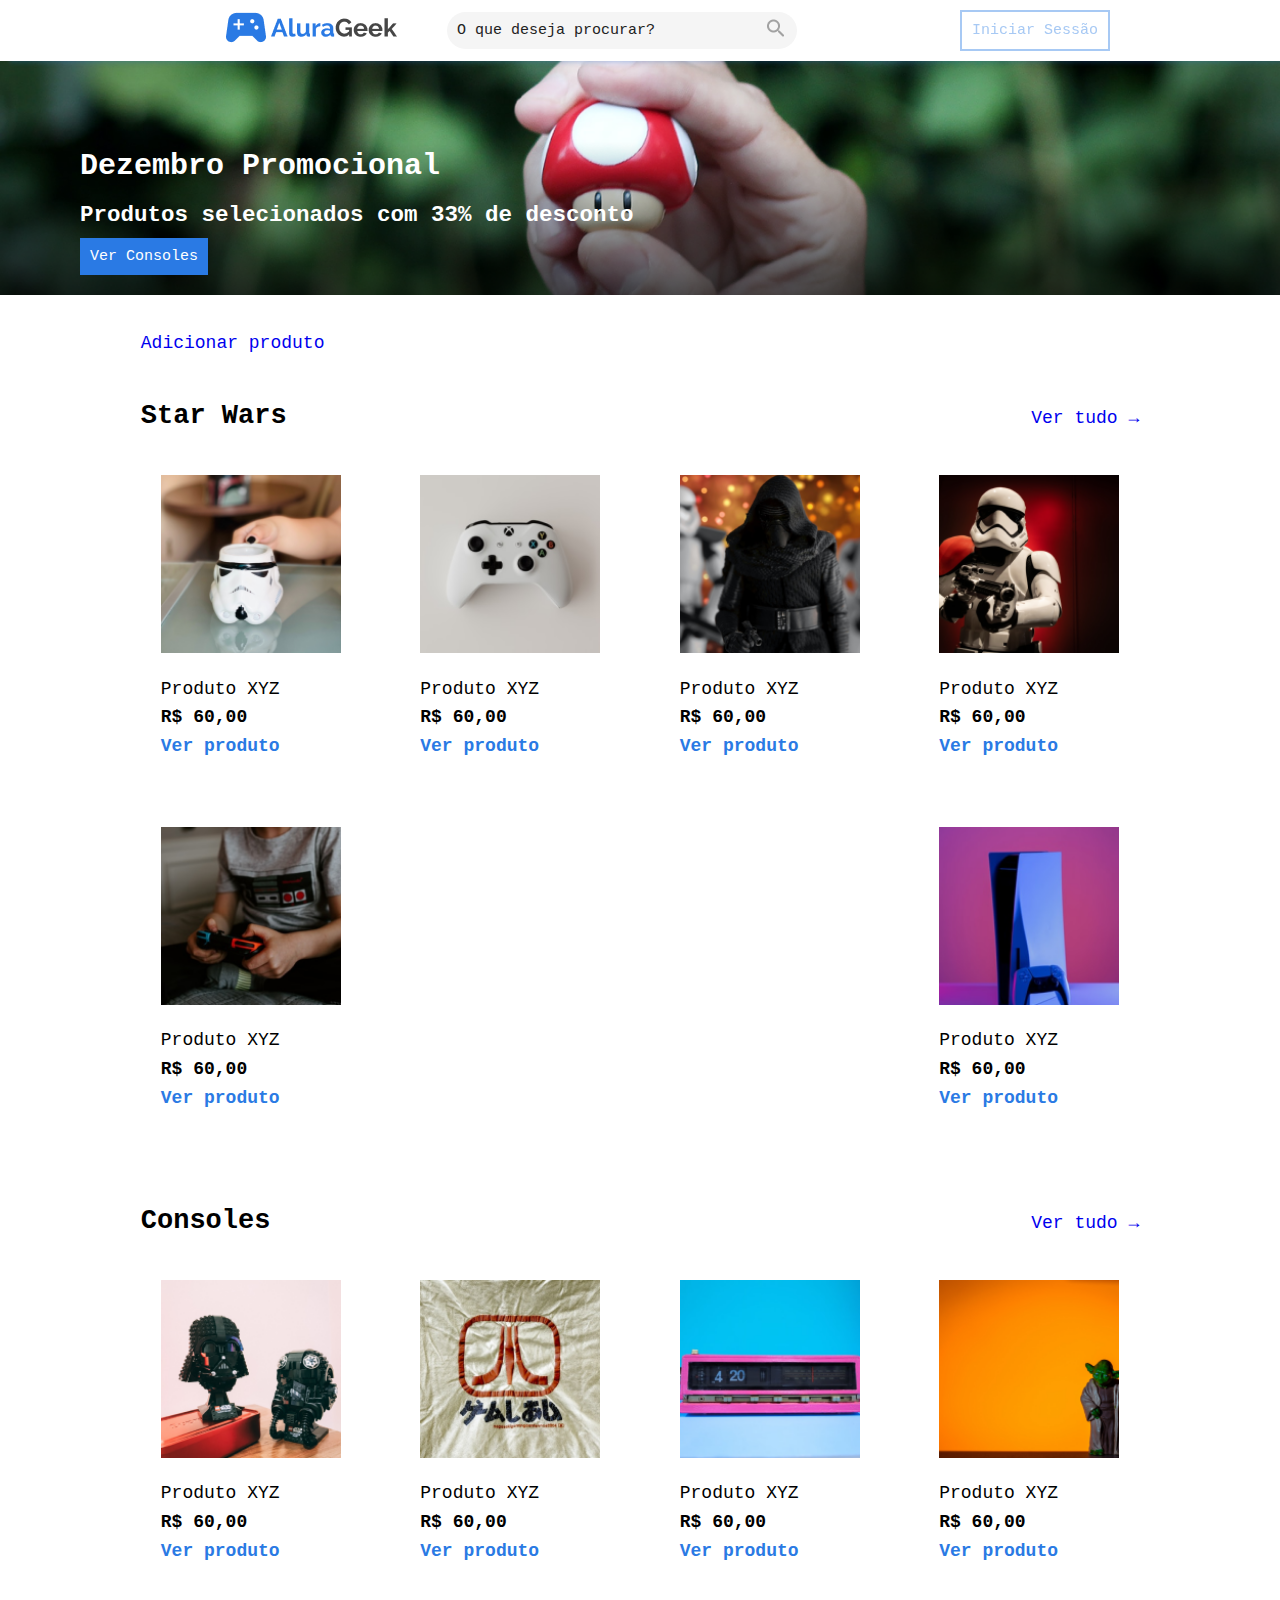
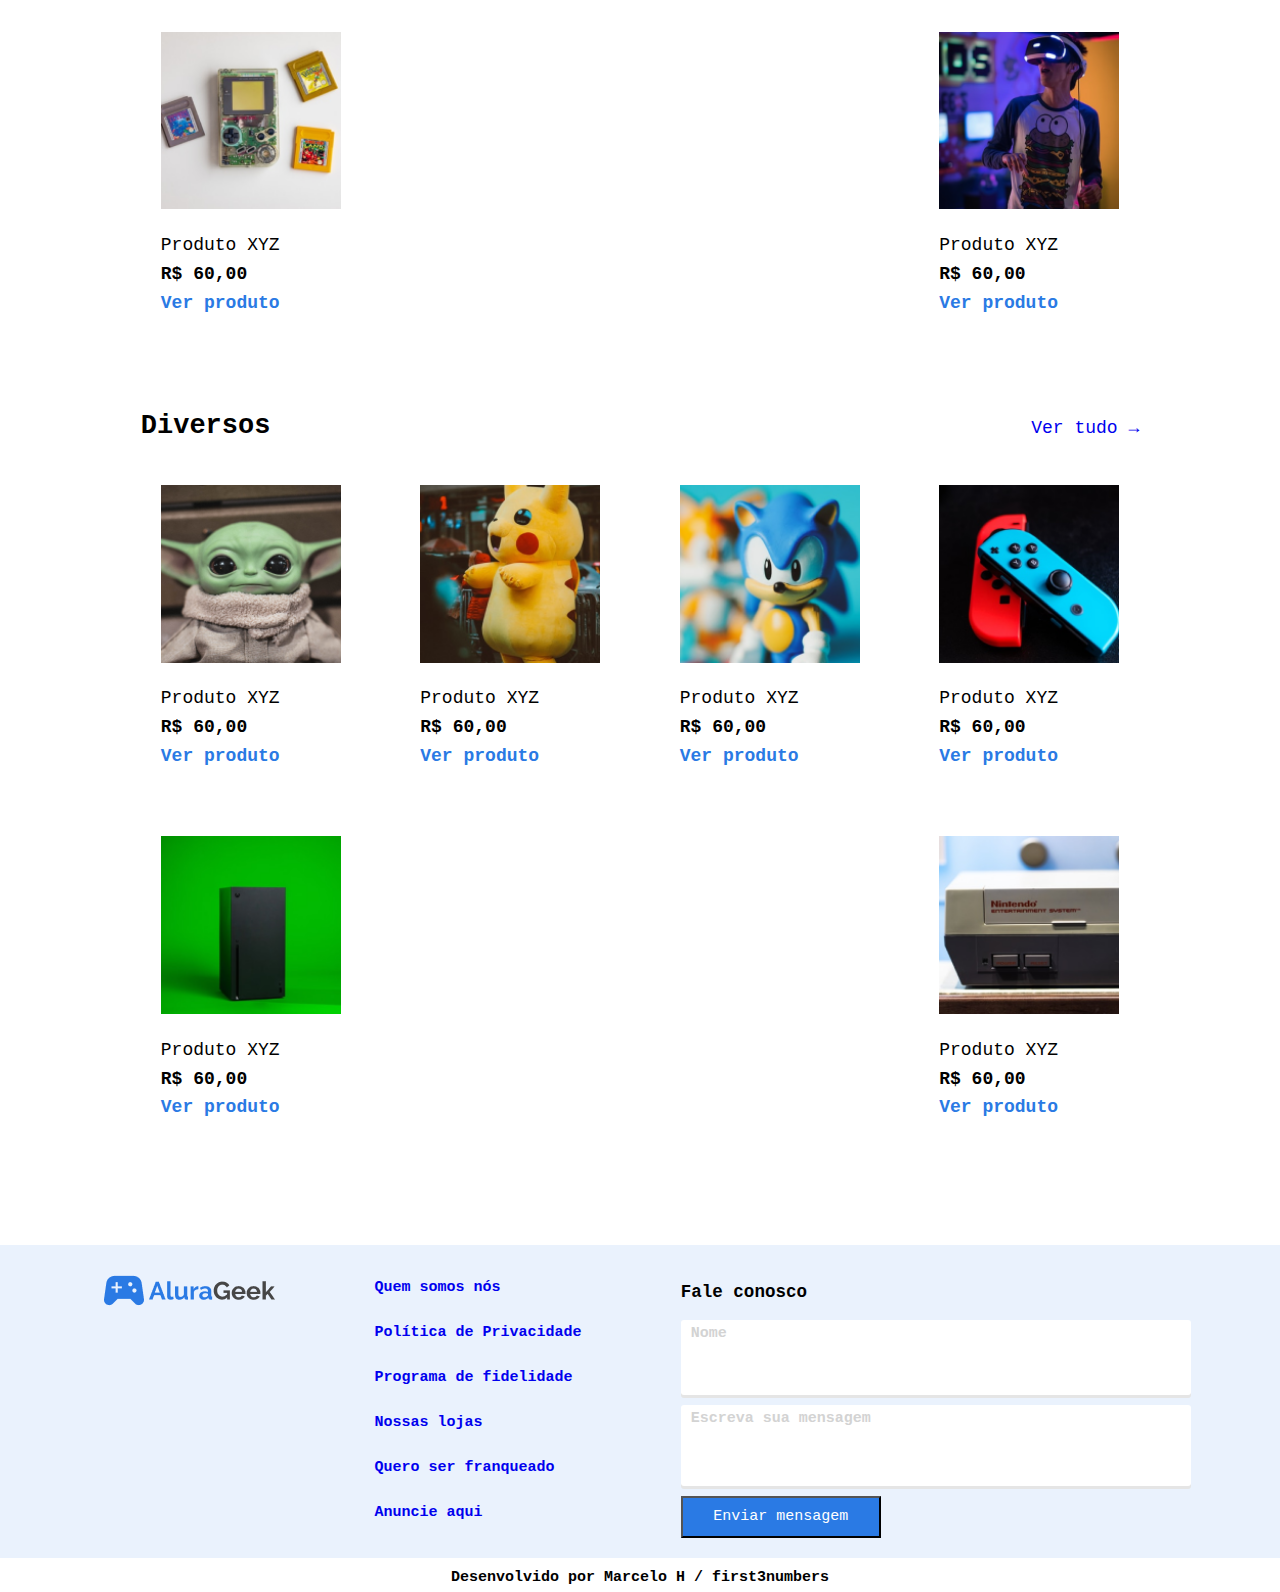
<file: index.html>
<!DOCTYPE html>
<html lang="en">

<head>
    <meta charset="UTF-8">
    <meta http-equiv="X-UA-Compatible" content="IE=edge">
    <meta name="viewport" content="width=device-width, initial-scale=1.0">
    <link rel="stylesheet" href="css/style.css">
    <link rel="stylesheet" href="css/product_cards.css">
    <link rel="stylesheet" href="css/inputs_and_buttons.css">
    <link rel="stylesheet" href="css/footer.css">
    <link rel="stylesheet" href="css/reset.css">

    <title>AluraGeek</title>
</head>

<body>

    <header>

        <div class="header_first_section">

            <div class="header_first_section__element">
                <div class="title">
                    <img src="./img/Logo.png">
                </div>
            </div>

            <div class="header_first_section__element">
                <div class="searchbar">
                    <div class="searchbar_field">
                        <input type="text" class="search" name="search" placeholder="O que deseja procurar?">
                    </div>
                    <div class="searchbar_icon">
                        <img src="./img/search.png" class="search_icon">

                    </div>
                </div>
            </div>


        </div>

        <div class="header_second_section">

            <div class="header_links">
                <nav class="main_header_nav">
                    <a href="signIn.html" class="btn" id="header_btn">Iniciar Sessão</a></li>
                </nav>
            </div>

        </div>

    </header>

    <div class="banner">

        <div class="banner_elements">
            <div class="banner_text">

                <div class="banner_text_title">
                    <h1>Dezembro Promocional</h1>
                </div>

                <div class="banner_text_subtitle">
                    <h2>Produtos selecionados com 33% de desconto</h2>
                </div>

            </div>

            <div class="header_button">
                <a href="#" class="btn" id="banner_btn">Ver Consoles</a>
            </div>

        </div>


    </div>

    <main>

        <section class="add_product">
            <a href="add_product.html">Adicionar produto</a>
        </section>

        <section class="product_row_1">



            <div class="row_header">

                <div class="row_header__title">
                    <h2>Star Wars</h2>
                </div>

                <div class="row_header__more">
                    <a href="#">Ver tudo &#8594</a>
                </div>
            </div>

            <div class="card_container" id="star_wars">

                <div class="card" id="hobbies">

                    <div class="card_image" data-icon>
                        <img src="./img/product01.png" class="card_icon">
                    </div>

                    <div class="card_information">

                        <div class="card_title" data-title>
                            Produto XYZ
                        </div>

                        <div class="card_text" data-price>
                            R$ 60,00
                            <a href="#" class="go-to-product">Ver produto</a>

                        </div>
                    </div>

                </div>

                <div class="card" id="hobbies">

                    <div class="card_image" data-icon>
                        <img src="./img/product02.png" class="card_icon">
                    </div>

                    <div class="card_information">
                        <div class="card_title" data-title="">
                            Produto XYZ
                        </div>

                        <div class="card_text" data-price>
                            R$ 60,00
                            <a href="#" class="go-to-product">Ver produto</a>
                        </div>
                    </div>

                </div>

                <div class="card" id="hobbies">

                    <div class="card_image">
                        <img src="./img/product03.png" class="card_icon">
                    </div>

                    <div class="card_information">
                        <div class="card_title">
                            Produto XYZ
                        </div>

                        <div class="card_text">
                            R$ 60,00
                            <a href="#" class="go-to-product">Ver produto</a>
                        </div>
                    </div>

                </div>

                <div class="card" id="hobbies">

                    <div class="card_image">
                        <img src="./img/product04.png" class="card_icon">
                    </div>

                    <div class="card_information">

                        <div class="card_title">
                            Produto XYZ
                        </div>

                        <div class="card_text">
                            R$ 60,00
                            <a href="#" class="go-to-product">Ver produto</a>
                        </div>
                    </div>

                </div>

                <div class="card" id="hobbies">

                    <div class="card_image">
                        <img src="./img/product05.png" class="card_icon">
                    </div>

                    <div class="card_information">

                        <div class="card_title">
                            Produto XYZ
                        </div>

                        <div class="card_text">
                            R$ 60,00
                            <a href="#" class="go-to-product">Ver produto</a>
                        </div>
                    </div>

                </div>

                <div class="card" id="hobbies">

                    <div class="card_image">
                        <img src="./img/product06.png" class="card_icon">
                    </div>

                    <div class="card_information">

                        <div class="card_title">
                            Produto XYZ
                        </div>

                        <div class="card_text">
                            R$ 60,00
                            <a href="#" class="go-to-product">Ver produto</a>
                        </div>

                    </div>

                </div>

        </section>

        <section class="product_row_2">

            <div class="row_header">

                <div class="row_header__title">
                    <h2>Consoles</h2>
                </div>

                <div class="row_header__more">
                    <a href="#">Ver tudo &#8594</a>
                </div>
            </div>

            <div class="card_container" id="consoles">

                <div class="card" id="consoles">

                    <div class="card_image">
                        <img src="./img/product07.png" class="card_icon">
                    </div>

                    <div class="card_information">

                        <div class="card_title">
                            Produto XYZ
                        </div>

                        <div class="card_text">
                            R$ 60,00
                            <a href="#" class="go-to-product">Ver produto</a>
                        </div>

                    </div>

                </div>

                <div class="card" id="consoles">

                    <div class="card_image">
                        <img src="./img/product08.png" class="card_icon">
                    </div>

                    <div class="card_information">

                        <div class="card_title">
                            Produto XYZ
                        </div>

                        <div class="card_text">
                            R$ 60,00
                            <a href="#" class="go-to-product">Ver produto</a>
                        </div>

                    </div>

                </div>


                <div class="card" id="consoles">

                    <div class="card_image">
                        <img src="./img/product09.png" class="card_icon">
                    </div>

                    <div class="card_information">

                        <div class="card_title">
                            Produto XYZ
                        </div>

                        <div class="card_text">
                            R$ 60,00
                            <a href="#" class="go-to-product">Ver produto</a>
                        </div>
                    </div>


                </div>

                <div class="card" id="consoles">

                    <div class="card_image">
                        <img src="./img/product10.png" class="card_icon">
                    </div>

                    <div class="card_information">

                        <div class="card_title">
                            Produto XYZ
                        </div>

                        <div class="card_text">
                            R$ 60,00
                            <a href="#" class="go-to-product">Ver produto</a>
                        </div>

                    </div>

                </div>

                <div class="card" id="consoles">

                    <div class="card_image">
                        <img src="./img/product11.png" class="card_icon">
                    </div>

                    <div class="card_information">

                        <div class="card_title">
                            Produto XYZ
                        </div>

                        <div class="card_text">
                            R$ 60,00
                            <a href="#" class="go-to-product">Ver produto</a>
                        </div>

                    </div>

                </div>

                <div class="card" id="consoles">

                    <div class="card_image">
                        <img src="./img/product12.png" class="card_icon">
                    </div>

                    <div class="card_information">

                        <div class="card_title">
                            Produto XYZ
                        </div>

                        <div class="card_text">
                            R$ 60,00
                            <a href="#" class="go-to-product">Ver produto</a>
                        </div>

                    </div>

                </div>

        </section>

        <section class="product_row_3">

            <div class="row_header">

                <div class="row_header__title">
                    <h2>Diversos</h2>
                </div>

                <div class="row_header__more">
                    <a href="#">Ver tudo &#8594</a>
                </div>
            </div>

            <div class="card_container">

                <div class="card" id="diversos">

                    <div class="card_image">
                        <img src="./img/product13.png" class="card_icon">
                    </div>

                    <div class="card_information">

                        <div class="card_title">
                            Produto XYZ
                        </div>

                        <div class="card_text">
                            R$ 60,00
                            <a href="#" class="go-to-product">Ver produto</a>
                        </div>
                    </div>


                </div>

                <div class="card" id="diversos">

                    <div class="card_image">
                        <img src="./img/product14.png" class="card_icon">
                    </div>

                    <div class="card_information">

                        <div class="card_title">
                            Produto XYZ
                        </div>

                        <div class="card_text">
                            R$ 60,00
                            <a href="#" class="go-to-product">Ver produto</a>
                        </div>
                    </div>


                </div>

                <div class="card" id="diversos">

                    <div class="card_image">
                        <img src="./img/product15.png" class="card_icon">
                    </div>

                    <div class="card_information">

                        <div class="card_title">
                            Produto XYZ
                        </div>

                        <div class="card_text">
                            R$ 60,00
                            <a href="#" class="go-to-product">Ver produto</a>
                        </div>
                    </div>


                </div>

                <div class="card" id="diversos">

                    <div class="card_image">
                        <img src="./img/product16.png" class="card_icon">
                    </div>

                    <div class="card_information">

                        <div class="card_title">
                            Produto XYZ
                        </div>

                        <div class="card_text">
                            R$ 60,00
                            <a href="#" class="go-to-product">Ver produto</a>
                        </div>
                    </div>


                </div>

                <div class="card" id="diversos">

                    <div class="card_image">
                        <img src="./img/product17.png" class="card_icon">
                    </div>

                    <div class="card_information">

                        <div class="card_title">
                            Produto XYZ
                        </div>

                        <div class="card_text">
                            R$ 60,00
                            <a href="#" class="go-to-product">Ver produto</a>
                        </div>
                    </div>

                </div>

                <div class="card" id="diversos">

                    <div class="card_image">
                        <img src="./img/product18.png" class="card_icon">
                    </div>

                    <div class="card_information">

                        <div class="card_title">
                            Produto XYZ
                        </div>

                        <div class="card_text">
                            R$ 60,00
                            <a href="#" class="go-to-product">Ver produto</a>
                        </div>
                    </div>


        </section>

    </main>

    <footer>

        <div class="main_footer_elements">

            <div class="footer_title">
                <img src="./img/Logo.png">
            </div>


            <div class="footer_links">
                <a href="#">Quem somos nós</a>
                <a href="#">Política de Privacidade</a>
                <a href="#">Programa de fidelidade</a>
                <a href="#">Nossas lojas</a>
                <a href="#">Quero ser franqueado</a>
                <a href="#">Anuncie aqui</a>
                </ul>
            </div>


            <div class="contact_form">
                <h3>Fale conosco</h3>

                <form class="contact_form">

                    <div class="input_field">

                        <div class="input_label">
                            <label for="nome">Nome</label>
                        </div>

                        <input type="text" name="nome" data_type="fullName" class="contact_input" maxlength="30"
                            pattern="^(?=.*[a-z])(?!.*[ !@#$%^&*_=+-]).{3,30}$" style="resize: none" minlength="3"
                            required>
                        <span class="input-error-message"></span>
                    </div>

                    <div class="input_field">

                        <div class="input_label">
                            <label for="message">Escreva sua mensagem</label>
                        </div>

                        <textarea name="message" style="resize: none;" class="contact_input"></textarea>
                    </div>


                    <button type="submit" class="btn" id="footer_btn">Enviar mensagem</button>

                </form>
            </div>

        </div>

        <div class="secondary_footer_information">

            <div class="footer_credits">
                Desenvolvido por Marcelo H / first3numbers
            </div>

        </div>

    </footer>

    <script src="./js/index.js" type="module"></script>

</body>

</html>
</file>
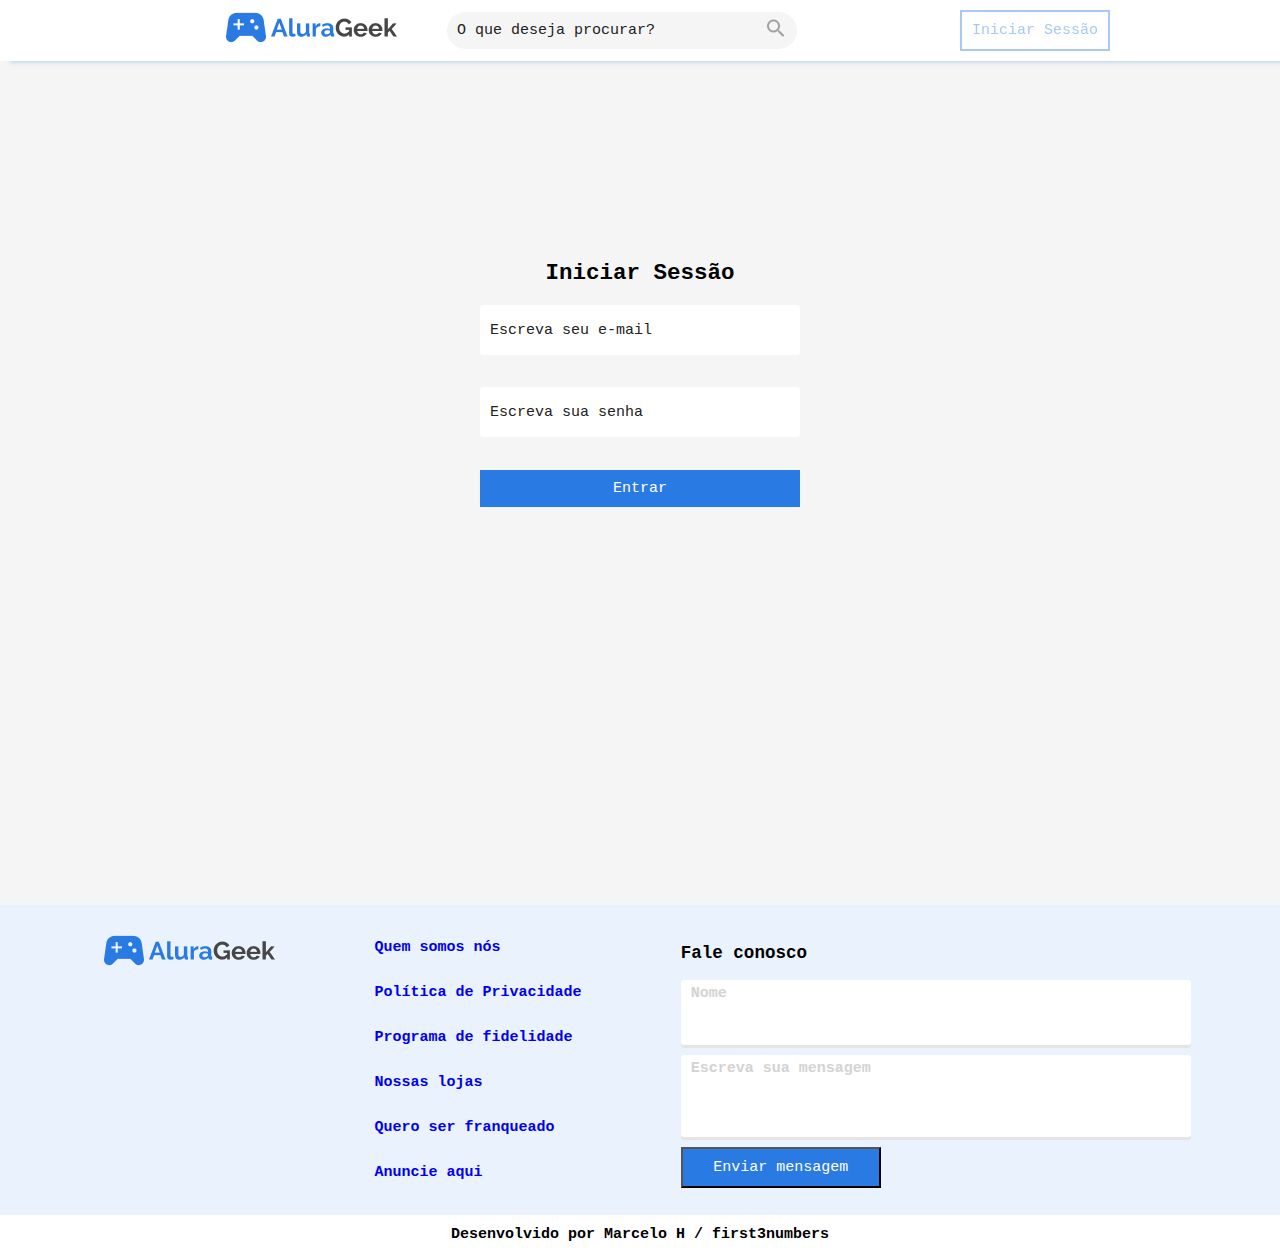
<file: signIn.html>
<!DOCTYPE html>
<html lang="en">

<head>
    <meta charset="UTF-8">
    <meta http-equiv="X-UA-Compatible" content="IE=edge">
    <meta name="viewport" content="width=device-width, initial-scale=1.0">
    <link rel="stylesheet" href="css/style_signin.css">
    <link rel="stylesheet" href="css/inputs_and_buttons.css">
    <link rel="stylesheet" href="css/login_form.css">
    <link rel="stylesheet" href="css/footer.css">
    <link rel="stylesheet" href="css/reset.css">
    <title>AluraGeek</title>
</head>

<body>

    <header>

        <div class="header_first_section">

            <div class="header_first_section__element">
                <div class="title">
                    <img src="./img/Logo.png">
                </div>
            </div>

            <div class="header_first_section__element">
                <div class="searchbar">
                    <div class="searchbar_field">
                        <input type="text" class="search" name="search" placeholder="O que deseja procurar?">
                    </div>
                    <div class="searchbar_icon">
                        <img src="./img/search.png" class="search_icon">

                    </div>
                </div>
            </div>


        </div>

        <div class="header_second_section">

            <div class="header_links">
                <nav class="main_header_nav">
                    <a href="signIn.html" class="btn" id="header_btn">Iniciar Sessão</a></li>
                </nav>
            </div>

        </div>

    </header>

    </div>

    <main>

        <div class="login_form">

            <div class="form_title">
                <h2>Iniciar Sessão</h2>
            </div>

            <div class="form_input">
                <form class="form_input">
                    <input type="email" class="form_input_field" placeholder="Escreva seu e-mail" type="email"
                        id="text-input" name="name" size="10"
                        pattern="^(?:(?:[\w\.\-_]+@[\w\d]+(?:\.[\w]{2,6})+)[,;]?\s?)+$" data-type="emailAddress"
                        style="resize: none" required">
                    <br>
                    <input class="form_input_field" type="password" placeholder="Escreva sua senha">
                    <br>
                    <a href="#" class="btn" id="login_btn" type="submit">Entrar</a>

                </form>
            </div>

        </div>

    </main>

    <footer>

        <div class="main_footer_elements">

            <div class="footer_title">
                <img src="./img/Logo.png">
            </div>


            <div class="footer_links">
                <a href="#">Quem somos nós</a>
                <a href="#">Política de Privacidade</a>
                <a href="#">Programa de fidelidade</a>
                <a href="#">Nossas lojas</a>
                <a href="#">Quero ser franqueado</a>
                <a href="#">Anuncie aqui</a>
                </ul>
            </div>


            <div class="contact_form">
                <h3>Fale conosco</h3>

                <form class="contact_form">

                    <div class="input_field">

                        <div class="input_label">
                            <label for="nome">Nome</label>
                        </div>

                        <input type="text" name="nome" class="contact_input">
                    </div>

                    <div class="input_field">

                        <div class="input_label">
                            <label for="message">Escreva sua mensagem</label>
                        </div>

                        <textarea name="message" style="resize: none;" class="contact_input"></textarea>
                    </div>


                    <button type="submit" class="btn" id="footer_btn">Enviar mensagem</button>

                </form>
            </div>

        </div>

        <div class="secondary_footer_information">

            <div class="footer_credits">
                Desenvolvido por Marcelo H / first3numbers
            </div>

        </div>

    </footer>

    <script src="./js/index.js" type="module"></script>

</body>

</html>
</file>
<file: css/style.css>
body {
    background-color: #ffffff;
    display: grid;
    font-size: 15px;
    font-family: 'Space Mono', monospace;

    grid-template-areas:
        "header"
        "banner"
        "main"
        "footer";

    grid-template-columns: auto;
    grid-template-rows: 50px 30vh auto;
}

html {
    scroll-behavior: smooth;
}

a {
    text-decoration: none;
}


header {
    display: flex;
    flex-wrap: inherit;
    align-items: center;
    justify-content: space-evenly;
    background-color: #ffffff;

    padding: 0.5rem;
    position: fixed;
    height: 5%;
    width: calc(100% - 15px);
    box-shadow: 10px 1px 5px #2a7be44b;

    grid-area: header;
}

.header_first_section {
    display: flex;
    flex-direction: row;
    align-items: center;
}

.header_first_section__element {
    margin-left: 50px;
}

.searchbar {
    display: flex;
    flex-direction: row;
    width: 350px;
    justify-content: space-around;
    align-items: center;
    background-color: #f5f5f5;
    border-radius: 30px;
}

.search {
    background-color: inherit;
    width: 300px;
}

.searchbar_icon {
    width: 50px;
}


.banner {
    display: flex;
    margin-top: 45px;
    width: 100%;
    max-height: 250px;

    background-image: url(../img/banner.png);
    background-position: center;
    background-repeat: no-repeat;
    background-size: cover;
    height: calc(100vh - 45px);

    align-items: flex-end;
}

.banner_text {
    color: white;
}

.banner_text_title,
.banner_text_subtitle {
    font-weight: 300;
}

.banner_elements {
    display: flex;
    flex-direction: column;
    justify-content: space-between;
    margin-bottom: 30px;
    margin-left: 80px;
}

.btn {
    padding: 10px;
    text-decoration: none;
}

#banner_btn,
#footer_btn {
    background-color: #2a7ae4;
    color: white;
}

#header_btn {
    background-color: none;
    color: #a7c9f4;
    border: 2px solid #a7c9f4;
}

main {
    display: flex;
    flex-direction: column;
    align-items: center;
    grid-area: main;
    margin-bottom: 5%;
    max-width: 100%;
}

section {
    padding: 1%;
    margin-left: 10%;
    margin-right: 10%;


    font-size: 18px;
    display: flex;
    flex-direction: column;
}

.row_header {
    display: flex;
    flex-direction: row;
    justify-content: space-between;
    align-items: baseline;
}

.row_header__more {
    text-decoration: none;
    font-weight: 500;
    color: #2a7ae4;
}

#about_me {
    display: flex;
    flex-direction: row;
    gap: 10px;
    justify-content: space-around;
}

.card_container {
    display: flex;
    flex-direction: row;
    justify-content: center;
    align-items: baseline;
    flex-wrap: wrap;
    justify-content: space-between;
}

.card {
    max-width: 250px;
    max-height: 350px;
    width: 100%;
    height: 100%;

    margin-bottom: 30px;

    height: auto;
    position: inherit;
    padding: 10px;
    display: flex;
    flex-direction: column;
    justify-content: flex-start;
    transition: 0.5s;
}

.card>* {
    padding: 10px;
}

.card .card_icon {
    max-width: 300px;
    max-height: 300px;
    height: 100%;
    width: 100%;
    background-position: center center;
    background-size: cover;
}

.card_information {
    display: flex;
    flex-direction: column;
    align-items: flex-start;
    justify-content: space-evenly;
}

.card .card_title {
    margin-bottom: 8px;
}

.card_text {
    display: flex;
    flex-direction: column;
    font-weight: 600;
}

.go-to-product {
    margin-top: 8px;
    text-decoration: none;
    color: #2a7ae4;
}

.card:hover {}

.project_card_container {
    display: flex;
    flex-direction: column;
    justify-content: center;
    align-items: center;
    gap: 10px;
    flex-wrap: wrap;
}

.project_card {
    width: 800px;
    height: 300px;
    position: inherit;
    padding: 10px;
    display: flex;
    flex-direction: row;
    justify-content: space-around;
    align-items: center;
    transition: 0.5s;
}

.project_card_info {
    justify-content: space-around;
}

.card_icon {
    max-width: 300px;
    max-height: 300px;
    background-position: center center;
    background-size: cover;
}

.input_container {
    display: flex;
    flex-direction: column;
}

.input_container--invalid {}

span {
    color: red;
    margin: 5px 5px 5px 5px;
}

input,
textarea {
    border: none;
    outline-width: 0;
    appearance: none;
    -webkit-appearance: none;
    -ms-appearance: none;
    -moz-appearance: none;

    padding: 10px;
    border-radius: 3px;
}

input:focus,
select:focus,
textarea:focus,
button:focus {
    outline: none;
}

input::placeholder {
    color: #222;
    transition: color 0.3s ease;
}

.contact_form {
    display: flex;
    flex-direction: column;
}

.contact_container {
    display: flex;
    flex-direction: row;
    justify-content: space-between;
    align-items: center;
    flex-wrap: wrap;
}

footer {
    background-color: #eaf2fd;
    grid-area: footer;
}

.main_footer_elements {
    display: flex;
    flex-direction: row;
    justify-content: space-evenly;
    align-items: center;

    margin-top: 20px;
    margin-bottom: 20px;
}

.main_footer_elements:nth-child(1) {
    align-items: flex-start;
}

.footer_links {
    display: flex;
    flex-direction: column;
    align-items: flex-start;
    line-height: 45px;
    font-weight: bold;
    color: black;

}

.secondary_footer_information {
    display: flex;
    flex-direction: column;
    align-items: center;
    justify-content: center;
    height: 100%;
    max-height: 40px;
    background-color: white;

    font-weight: bold;
}

.footer_title {
    align-items: inherit;
}

#footer_btn {
    max-width: 200px;
    width: 100%;
}

.contact_form {
    display: flex;
    flex-direction: column;
}

.input_field {
    display: flex;
    flex-direction: column;
    background-color: white;
    margin-bottom: 10px;
    width: 500px;
    border-radius: 3px;
    padding: 1%;
}

.input_label {
    margin-left: 5px;
    color: lightgray;
    font-weight: bold;
}

.contact_input {
    background: none;
}
</file>
<file: css/product_cards.css>
section {
    padding: 1%;
    margin-left: 10%;
    margin-right: 10%;


    font-size: 18px;
    display: flex;
    flex-direction: column;
}

.row_header {
    display: flex;
    flex-direction: row;
    justify-content: space-between;
    align-items: baseline;
}

.row_header__more {
    text-decoration: none;
    font-weight: 500;
    color: #2a7ae4;
}

.card_container {
    display: flex;
    flex-direction: row;
    justify-content: center;
    align-items: baseline;
    flex-wrap: wrap;
    justify-content: space-between;
}

.card {
    max-width: 200px;
    max-height: 350px;
    width: 100%;
    height: 100%;

    margin-bottom: 30px;

    height: auto;
    position: inherit;
    padding: 10px;
    display: flex;
    flex-direction: column;
    justify-content: flex-start;
    transition: 0.5s;
}

.card>* {
    padding: 10px;
}

.card .card_icon {
    max-width: 300px;
    max-height: 300px;
    height: 100%;
    width: 100%;
    background-position: center center;
    background-size: cover;
}

.card_information {
    display: flex;
    flex-direction: column;
    align-items: flex-start;
    justify-content: space-evenly;
}

.card .card_title {
    margin-bottom: 8px;
}

.card_text {
    display: flex;
    flex-direction: column;
    font-weight: 600;
}

.go-to-product {
    margin-top: 8px;
    text-decoration: none;
    color: #2a7ae4;
}

.card:hover {}

.project_card_container {
    display: flex;
    flex-direction: column;
    justify-content: center;
    align-items: center;
    gap: 10px;
    flex-wrap: wrap;
}

.project_card {
    width: 800px;
    height: 300px;
    position: inherit;
    padding: 10px;
    display: flex;
    flex-direction: row;
    justify-content: space-around;
    align-items: center;
    transition: 0.5s;
}

.project_card_info {
    justify-content: space-around;
}

.card_icon {
    max-width: 300px;
    max-height: 300px;
    background-position: center center;
    background-size: cover;
}

.input_container {
    display: flex;
    flex-direction: column;
}

.input_container--invalid {}

span {
    color: red;
    margin: 5px 5px 5px 5px;
}
</file>
<file: css/inputs_and_buttons.css>
.btn {
    padding: 10px;
    text-decoration: none;
}

#banner_btn,
#footer_btn {
    background-color: #2a7ae4;
    color: white;
}

#header_btn {
    background-color: none;
    color: #a7c9f4;
    border: 2px solid #a7c9f4;
}

input,
textarea {
    border: none;
    outline-width: 0;
    appearance: none;
    -webkit-appearance: none;
    -ms-appearance: none;
    -moz-appearance: none;

    padding: 10px;
    border-radius: 3px;
}

input:focus,
select:focus,
textarea:focus,
button:focus {
    outline: none;
}

input::placeholder {
    color: #222;
    transition: color 0.3s ease;
}

#footer_btn {
    max-width: 200px;
    width: 100%;
}

#login_btn {
    background-color: #2a7ae4;
    color: white;
    display: flex;
    justify-content: center;
    align-items: center;
    width: 300px;
}
</file>
<file: css/footer.css>
.contact_form {
    display: flex;
    flex-direction: column;
}

.contact_container {
    display: flex;
    flex-direction: row;
    justify-content: space-between;
    align-items: center;
    flex-wrap: wrap;
}

footer {
    background-color: #eaf2fd;
    grid-area: footer;
}

.main_footer_elements {
    display: flex;
    flex-direction: row;
    justify-content: space-evenly;
    align-items: center;

    margin-top: 20px;
    margin-bottom: 20px;
}

.main_footer_elements:nth-child(1) {
    align-items: flex-start;
}

.footer_links {
    display: flex;
    flex-direction: column;
    align-items: flex-start;
    line-height: 45px;
    font-weight: bold;
    color: black;

}

.secondary_footer_information {
    display: flex;
    flex-direction: column;
    align-items: center;
    justify-content: center;
    height: 100%;
    max-height: 40px;
    background-color: white;

    font-weight: bold;
}

.footer_title {
    align-items: inherit;
}

.input_field {
    display: flex;
    flex-direction: column;
    background-color: white;
    margin-bottom: 10px;
    width: 500px;
    border-radius: 3px;
    padding: 1%;
    box-shadow: 0px 3px #e5e5e5;
}

.input_label {
    margin-left: 5px;
    color: lightgray;
    font-weight: bold;
}

.contact_input {
    background: none;
}
</file>
<file: css/style_signin.css>
body {
    background-color: #f5f5f5;
    display: grid;
    font-size: 15px;
    font-family: 'Space Mono', monospace;

    grid-template-areas:
        "header"
        "main"
        "footer";

    grid-template-columns: auto;
    grid-template-rows: 50px 95vh auto;
}

html {
    scroll-behavior: smooth;
}

a {
    text-decoration: none;
}


header {
    display: flex;
    flex-wrap: inherit;
    align-items: center;
    justify-content: space-evenly;
    background-color: #ffffff;

    padding: 0.5rem;
    position: fixed;
    height: 5%;
    width: calc(100% - 15px);
    box-shadow: 10px 1px 5px #2a7be44b;

    grid-area: header;
}

.header_first_section {
    display: flex;
    flex-direction: row;
    align-items: center;
}

.header_first_section__element {
    margin-left: 50px;
}

.searchbar {
    display: flex;
    flex-direction: row;
    width: 350px;
    justify-content: space-around;
    align-items: center;
    background-color: #f5f5f5;
    border-radius: 30px;
}

.search {
    background-color: inherit;
    width: 300px;
}

.searchbar_icon {
    width: 50px;
}


.banner {
    display: flex;
    margin-top: 45px;
    width: 100%;
    max-height: 250px;

    background-image: url(../img/banner.png);
    background-position: center;
    background-repeat: no-repeat;
    background-size: cover;
    height: calc(100vh - 45px);

    align-items: flex-end;
}

.banner_text {
    color: white;
}

.banner_text_title,
.banner_text_subtitle {
    font-weight: 300;
}

.banner_elements {
    display: flex;
    flex-direction: column;
    justify-content: space-between;
    margin-bottom: 30px;
    margin-left: 80px;
}

main {
    display: flex;
    flex-direction: column;
    align-items: center;
    grid-area: main;
    margin-top: 15%;
    max-width: 100%;
}
</file>
<file: css/login_form.css>
.login_form {
    display: flex;
    flex-direction: column;
    justify-content: center;
    align-items: center;
}

.form_input {
    display: flex;
    flex-direction: column;
    justify-content: center;
    align-items: center;
}

.form_input_field {
    background-color: white;
    width: 300px;
    height: 30px;
    margin-bottom: 15px;
}
</file>
